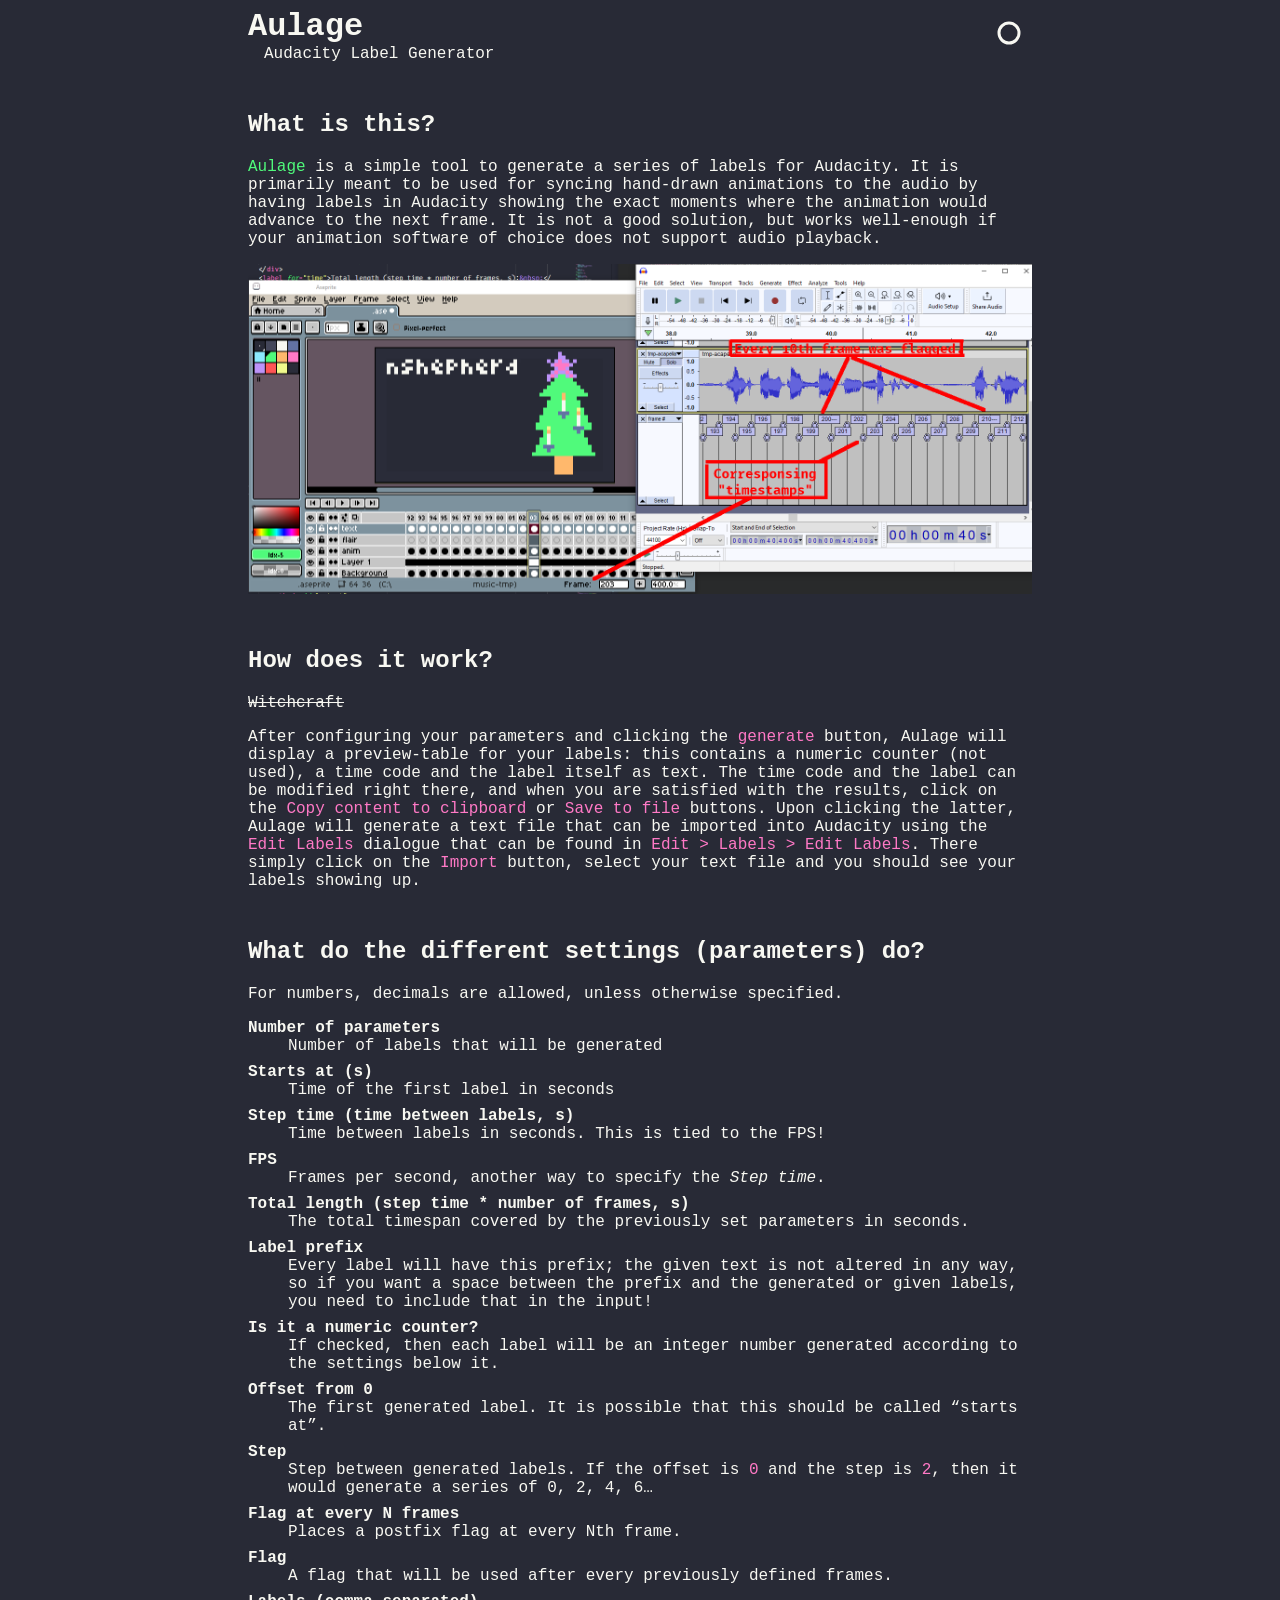
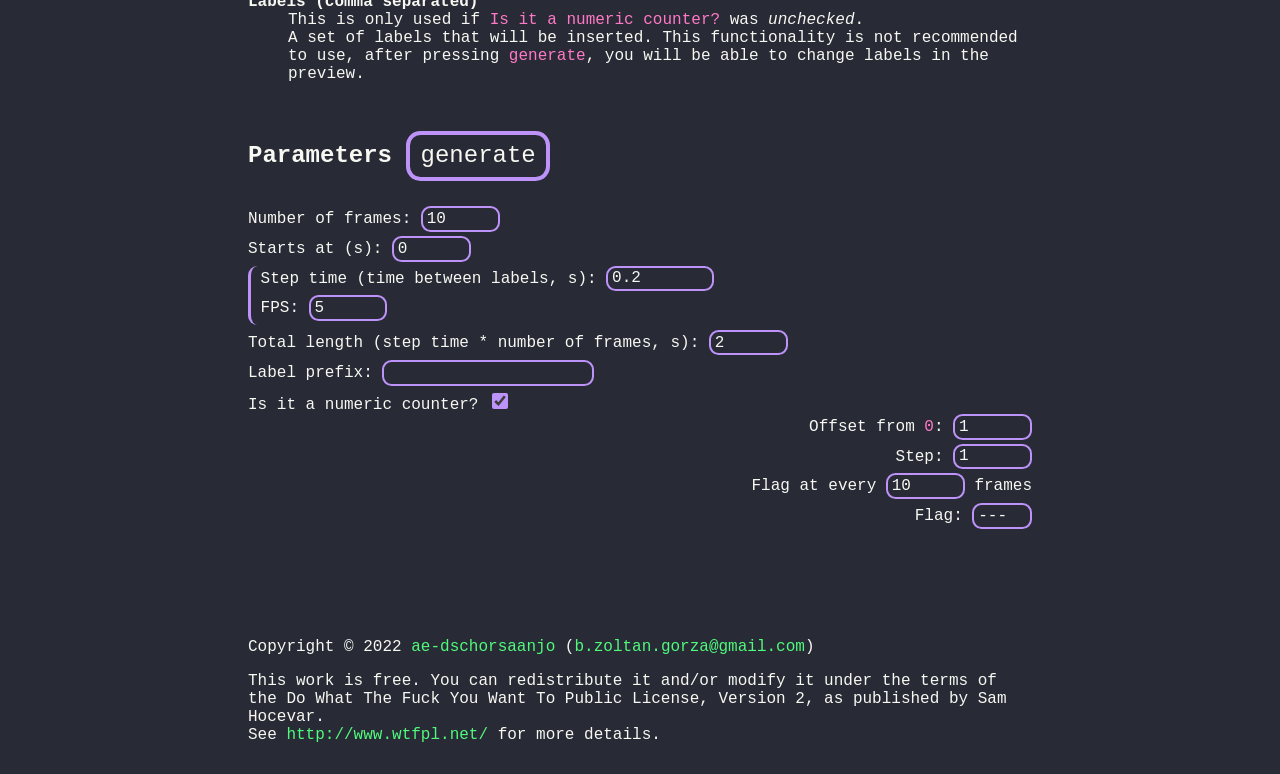
<file: index.html>
<!DOCTYPE html>
<html>

<head>
    <title>Aulage</title>
    <meta charset="utf-8">
    <link rel="stylesheet" href="style.css">
    <meta name="viewport" content="width=device-width, initial-scale=1.0">
    <meta name="description" content="Audacity Label Generator and calculators">
    <script src="minup.js" defer></script>
</head>

<body>
    <header>
        <div id="title">
            <h1>Aulage</h1>
            <div class="subtitle">Audacity Label Generator</div>
        </div>
        <div id="button">
            <svg height="30" width="30" id="jedi" class="button">
                <circle cx="15" cy="15" r="10" stroke="#f8f8f2" stroke-width="3" fill="transparent" />
            </svg>
            <svg height="30" width="30" id="sith" class="button">
                <circle cx="15" cy="15" r="10" stroke="#282a36" stroke-width="3" fill="#282a36" />
            </svg>
        </div>
    </header>
    <main>
        <h2>What is this?</h2>
        <p><a href="https://github.com/ae-dschorsaanjo/Aulage">Aulage</a> is a simple tool to generate a series of
            labels for Audacity. It is primarily meant to be used for syncing hand-drawn animations to the audio by
            having labels in Audacity showing the exact moments where the animation would advance to the next frame. It
            is not a good solution, but works well-enough if your animation software of choice does not support audio
            playback.</p>
        <p><a href="./demo.png" target="_blank"><img src="./demo.png"   alt="demo"></a></p>
        <h2>How does it work?</h2>
        <s>Witchcraft</s>
        <p>After configuring your parameters and clicking
            the <code>generate</code> button, Aulage will display a preview-table for your labels: this contains a
            numeric counter (not used), a time code and the label itself as text. The time code and the label can be
            modified right there, and when you are satisfied with the results, click on the
            <code>Copy content to clipboard</code> or <code>Save to file</code> buttons. Upon clicking the latter,
            Aulage will generate a text file that can be imported into Audacity using the <code>Edit Labels</code>
            dialogue that can be found in <code>Edit &gt; Labels &gt; Edit Labels</code>. There simply click on the
            <code>Import</code> button, select your text file and you should see your labels showing up.</p>
        <h2>What do the different settings (parameters) do?
        </h2>
        <p>For numbers, decimals are allowed, unless
            otherwise specified.</p>
        <dl>
            <dt>Number of parameters</dt>
            <dd>Number of labels that will be generated</dd>
            <dt>Starts at (s)</dt>
            <dd>Time of the first label in seconds</dd>
            <dt>Step time (time between labels, s)</dt>
            <dd>Time between labels in seconds. This is tied to the FPS!</dd>
            <dt>FPS</dt>
            <dd>Frames per second, another way to specify the <em>Step time</em>.</dd>
            <dt>Total length (step time * number of frames, s)</dt>
            <dd>The total timespan covered by the previously set parameters in seconds.</dd>
            <dt>Label prefix</dt>
            <dd>Every label will have this prefix; the given text is not altered in any way, so if you want a space
                between the prefix and the generated or given labels, you need to include that in the input!</dd>
            <dt>Is it a numeric counter?</dt>
            <dd>If checked, then each label will be an integer number generated according to the settings below it.</dd>
            <dt>Offset from 0</dt>
            <dd>The first generated label. It is possible that this should be called “starts at”.</dd>
            <dt>Step</dt>
            <dd>Step between generated labels. If the offset is <code>0</code> and the step is <code>2</code>, then it
                would generate a series of 0, 2, 4, 6…</dd>
            <dt>Flag at every N frames</dt>
            <dd>Places a postfix flag at every Nth frame.</dd>
            <dt>Flag</dt>
            <dd>A flag that will be used after every previously defined frames.</dd>
            <dt>Labels (comma separated)</dt>
            <dd>This is only used if <code>Is it a numeric counter?</code> was <em>unchecked</em>.<br>
                A set of labels that will be inserted. This functionality is not recommended to use, after pressing
                <code>generate</code>, you will be able to change labels in the preview.</dd>
        </dl>

        <h2>Parameters <button id="generate" class="button">generate</button></h2>
        <label for="frames">Number of frames:&nbsp;</label><input type="number" id="frames" value="10" min="1"><br>
        <label for="time-offset">Starts at (s):&nbsp;</label><input type="number" id="time-offset" value="0"
            min="0"><br>
        <div class="common">
            <label for="step-time" title="It is synced with the 'fps' field.">Step time (time between labels,
                s):&nbsp;</label><input type="number" id="step-time" value="0.2" min="0.01" step="0.01"><br>
            <label for="fps" title="It is synced with the 'step-time' field.">FPS:&nbsp;</label><input type="number"
                id="fps" value="5" min="1"><br>
        </div>
        <label for="time">Total length (step time * number of frames, s):&nbsp;</label><input type="number" id="time"
            value="100" readonly><br>
        <label for="prefix">Label prefix:&nbsp;</label><input type="text" id="prefix" value=""><br>
        <label for="is-counter">Is it a numeric counter?&nbsp;</label><input type="checkbox" id="is-counter"
            checked><br>
        <div id="somecontainer">
            <div id="optionals">
                <div class="right"><label for="offset">Offset from <b>0</b>:&nbsp;</label><input type="number"
                        id="offset" value="1"></div>
                <div class="right"><label for="step-counter">Step:&nbsp;</label><input type="number" id="step-counter"
                        value="1"><br></div>
                <div class="right"><label for="flag">Flag at every&nbsp;</label><input type="number" id="flag"
                        value="10" min="0"><label for="flag">&nbsp;frames</label></div>
                <div class="right"><label for="flagtext">Flag:&nbsp;</label><input type="text" id="flagtext"
                        value="---"></div>
            </div>
            <div id="otheroption">
                <div class="right"><label for="text">Labels (comma separated):&nbsp;</label><input type="text" id="text"
                        value="one, two, three"></div>
            </div>
        </div>
        <div id="output-container" class="hidden">
            <button id="copy">Copy content to clipboard</button> <button id="save">Save to file</button>
            <table>
                <thead>
                    <tr>
                        <th title="Counter (not part of output)">#</th>
                        <!-- <th>Start time</th>
                    <th>End time</th> -->
                        <th>Time</th>
                        <th>Text</th>
                    </tr>
                </thead>
                <tbody id="output">
                </tbody>
            </table>
        </div>
    </main>
    <footer>
        Copyright © 2022 <a href="https://github.com/ae-dschorsaanjo" class="hidden">ae-dschorsaanjo</a> (<a
            href="mailto:b.zoltan.gorza@gmail.com">b.zoltan.gorza@gmail.com</a>)

        <p>This work is free. You can redistribute it and/or modify it under the
            terms of the Do What The Fuck You Want To Public License, Version 2,
            as published by Sam Hocevar. <br>See <a href="http://www.wtfpl.net/">http://www.wtfpl.net/</a> for more
            details.
        </p>
    </footer>
    <script>
        const LIGHT_BUTTON = document.getElementById("jedi");
        const DARK_BUTTON = document.getElementById("sith");
        const HTML = document.documentElement;
        const DARK = 0;
        const LIGHT = 1;
        const MODE_LIST = [DARK, LIGHT];
        const HTML_MODE_CLASS = ['dark', 'light'];
        const MODE_BUTTONS = [DARK_BUTTON, LIGHT_BUTTON];
        var currentMode = DARK;

        const TIME = document.getElementById("time");
        const GENERATE = document.getElementById("generate");
        const FRAMES = document.getElementById("frames");
        const TIME_OFFSET = document.getElementById("time-offset");
        const STEP_TIME = document.getElementById("step-time");
        const FPS = document.getElementById("fps");
        const PREFIX = document.getElementById("prefix");
        const IS_COUNTER = document.getElementById("is-counter");
        const OFFSET = document.getElementById("offset");
        const STEP_COUNTER = document.getElementById("step-counter");
        const OPTIONALS = document.getElementById("optionals");
        const OTHEROPTION = document.getElementById("otheroption");
        const TEXT = document.getElementById("text");
        const OUTPUT = document.getElementById("output");
        const COPY_BTN = document.getElementById("copy");
        const SAVE_BTN = document.getElementById("save");
        const FLAG_STEP = document.getElementById("flag");
        const FLAG = document.getElementById("flagtext");

        function roundTo2(n) { return Math.round(n * 100) / 100; }

        function roundTo6(n) { return Math.round(n * 1000000) / 1000000; }

        function fpsToStep() {
            STEP_TIME.value = roundTo6(1 / FPS.value);
            setTime();
        }

        function steptoFps() {
            FPS.value = roundTo2(60 / STEP_COUNTER.value);
            setTime();
        }

        function setTime() {
            TIME.value = roundTo2(STEP_TIME.value * FRAMES.value);
        }

        function generate() {
            const isCounter = IS_COUNTER.checked;
            const numberOfFrames = FRAMES.value;

            let labels = [];
            if (isCounter) {
                const offsetVal = OFFSET.value;
                const step = STEP_COUNTER.value;
                const flagStep = FLAG_STEP.value;
                const flag = FLAG.value;
                let txt = offsetVal;
                let j = 0;
                for (let i = 0; i < numberOfFrames; i++) {
                    if (flagStep > 0) {
                        if (++j >= flagStep) {
                            labels.push(txt + flag);
                            j = 0;
                        }
                        else labels.push(txt);
                    }
                    else labels.push(txt);

                    txt = +txt + +step;
                }
            }
            else {
                let txt = TEXT.value.split(',');
                for (let i = 0; i < txt.length; i++) txt[i] = txt[i].trim();
                if (txt.length < numberOfFrames) {
                    txt = Array.from({ ...txt, length: numberOfFrames });
                }
                for (let i = 0; i < numberOfFrames; i++) {
                    labels.push(txt[i] ? txt[i] : '');
                }
            }

            let time = +TIME_OFFSET.value;
            let step = STEP_TIME.value;
            let x;
            let tr;
            let td;
            let input;
            for (let i = 0; i < numberOfFrames; i++) {
                x = roundTo6(time + step * i);
                tr = document.createElement("tr");
                td = document.createElement("td");
                td.innerText = i + 1;
                tr.appendChild(td);
                td = document.createElement("td");
                input = document.createElement("input")
                input.type = "text";
                input.value = x;
                input.addEventListener("keypress", e => {
                    const typed = String.fromCharCode(e.charCode);
                    if (['0', '1', '2', '3', '4', '5', '6', '7', '8', '9', '.'].includes(typed)) {
                        return true;
                    }
                    e.returnValue = false;
                    return false;
                });
                td.appendChild(input);
                tr.appendChild(td);
                td = document.createElement("td");
                input = document.createElement("input");
                input.type = "text";
                input.value = PREFIX.value + labels[i];
                td.appendChild(input);
                tr.appendChild(td);
                // out += `${x}\t${x}\t${labels[i]}\n`;
                OUTPUT.appendChild(tr);
            }

            // OUTPUT.innerText = out;
            document.getElementById("output-container").classList.remove("hidden");
        }

        function generateSavedOutput() {
            let master = '';
            const nRows = OUTPUT.rows.length;
            let time, label;
            for (let i = 0; i < nRows; i++) {
                time = OUTPUT.rows[i].cells[1].firstChild.value;
                label = OUTPUT.rows[i].cells[2].firstChild.value;
                master += `${time}\t${time}\t${label}\n`;
            }
            return master;
        }

        function setMode(mode) {
            if (currentMode == mode) return;
            currentMode = mode;
            HTML.classList.add(HTML_MODE_CLASS[mode]);
            HTML.classList.remove(HTML_MODE_CLASS[1 - mode]);
        }

        IS_COUNTER.addEventListener("click", (e) => {
            OPTIONALS.classList.toggle("hidden");
            if (!IS_COUNTER.checked) {
                OPTIONALS.classList.add("hidden");
                OTHEROPTION.classList.add("hidden");
            }
            else {
                OPTIONALS.classList.remove("hidden");
                OTHEROPTION.classList.remove("hidden");
            }
        });

        FPS.addEventListener("change", fpsToStep);
        STEP_TIME.addEventListener("change", steptoFps);
        FRAMES.addEventListener("change", (e) => { setTime(); });

        GENERATE.addEventListener("click", generate);

        LIGHT_BUTTON.addEventListener("click", (e) => {
            setMode(LIGHT);
        });

        DARK_BUTTON.addEventListener("click", (e) => {
            setMode(DARK);
        });

        COPY_BTN.addEventListener("click", () => {
            navigator.clipboard.writeText(generateSavedOutput()).then(() => { }, () => {
                alert("Copying is not possible on your device.");
            });
        });

        SAVE_BTN.addEventListener("click", () => {
            let element = document.createElement('a');
            element.setAttribute('href', 'data:text/plain;charset=utf-8,' + encodeURIComponent(generateSavedOutput()));
            element.setAttribute('download', 'Labels.txt');

            element.style.display = 'none';
            document.body.appendChild(element);

            element.click();

            document.body.removeChild(element);
        });

        setTime();
    </script>
</body>

</html>
</file>
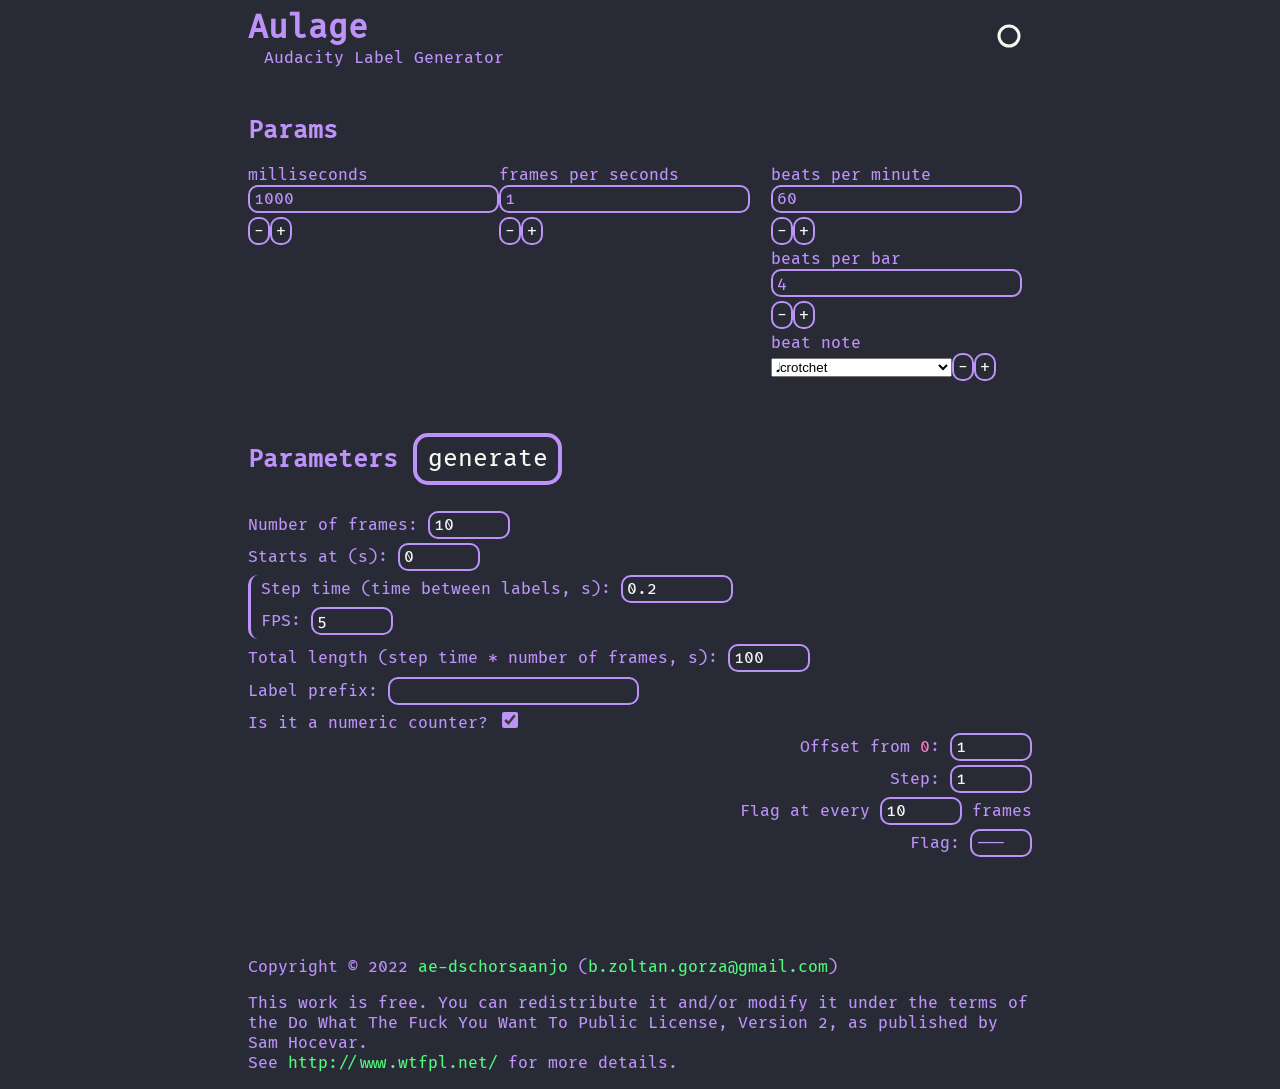
<file: docs/index.html>
<!DOCTYPE html>
<html>

<head>
    <title>Aulage</title>
    <meta charset="utf-8">
    <link rel="stylesheet" href="res/fonts.css">
    <link rel="stylesheet" href="res/style.css">
    <meta name="viewport" content="width=device-width, initial-scale=1.0">
    <meta name="description" content="Audacity Label Generator and calculators">
    <script src="src/minup.js"></script>
    <script src="src/colors.js" defer></script>
    <script src="src/aulage.js"></script>
</head>

<body>
    <header>
        <div id="title">
            <h1>Aulage</h1>
            <div class="subtitle">Audacity Label Generator</div>
        </div>
        <div id="button">
            <svg height="30" width="30" id="jedi" class="button">
                <circle cx="15" cy="15" r="10" stroke="#f8f8f2" stroke-width="3" fill="transparent" />
            </svg>
            <svg height="30" width="30" id="sith" class="button">
                <circle cx="15" cy="15" r="10" stroke="#282a36" stroke-width="3" fill="#282a36" />
            </svg>
        </div>
    </header>
    <main>
        <!-- <h2>What is this?</h2>
        <p><a href="https://github.com/ae-dschorsaanjo/Aulage">Aulage</a> is a simple tool to generate a series of
            labels for Audacity. It is primarily meant to be used for syncing hand-drawn animations to the audio by
            having labels in Audacity showing the exact moments where the animation would advance to the next frame.</p>
        <p><a href="res/demo.png" target="_blank"><img src="res/demo.png" alt="demo"></a></p>
        <h2>How does it work?</h2>
        <s>Witchcraft</s>
        <p>After configuring your parameters and clicking
            the <code>generate</code> button, Aulage will display a preview-table for your labels: this contains a
            numeric counter (not used), a time code and the label itself as text. The time code and the label can be
            modified right there, and when you are satisfied with the results, click on the
            <code>Copy content to clipboard</code> or <code>Save to file</code> buttons. Upon clicking the latter,
            Aulage will generate a text file that can be imported into Audacity using the <code>Edit Labels</code>
            dialogue that can be found in <code>Edit &gt; Labels &gt; Edit Labels</code>. There simply click on the
            <code>Import</code> button, select your text file and you should see your labels showing up.</p>
        <h2>What do the different settings (parameters) do?
        </h2>
        <p>For numbers, decimals are allowed, unless
            otherwise specified.</p>
        <dl>
            <dt>Number of parameters</dt>
            <dd>Number of labels that will be generated</dd>
            <dt>Starts at (s)</dt>
            <dd>Time of the first label in seconds</dd>
            <dt>Step time (time between labels, s)</dt>
            <dd>Time between labels in seconds. This is tied to the FPS!</dd>
            <dt>FPS</dt>
            <dd>Frames per second, another way to specify the <em>Step time</em>.</dd>
            <dt>Total length (step time * number of frames, s)</dt>
            <dd>The total timespan covered by the previously set parameters in seconds.</dd>
            <dt>Label prefix</dt>
            <dd>Every label will have this prefix; the given text is not altered in any way, so if you want a space
                between the prefix and the generated or given labels, you need to include that in the input!</dd>
            <dt>Is it a numeric counter?</dt>
            <dd>If checked, then each label will be an integer number generated according to the settings below it.</dd>
            <dt>Offset from 0</dt>
            <dd>The first generated label. It is possible that this should be called “starts at”.</dd>
            <dt>Step</dt>
            <dd>Step between generated labels. If the offset is <code>0</code> and the step is <code>2</code>, then it
                would generate a series of 0, 2, 4, 6…</dd>
            <dt>Flag at every N frames</dt>
            <dd>Places a postfix flag at every Nth frame.</dd>
            <dt>Flag</dt>
            <dd>A flag that will be used after every previously defined frames.</dd>
            <dt>Labels (comma separated)</dt>
            <dd>This is only used if <code>Is it a numeric counter?</code> was <em>unchecked</em>.<br>
                A set of labels that will be inserted. This functionality is not recommended to use, after pressing
                <code>generate</code>, you will be able to change labels in the preview.</dd>
        </dl> -->

        <h2>Params</h2>
        <div id="aulage"></div>

        <h2>Parameters <button id="generate" class="button">generate</button></h2>
        <label for="frames">Number of frames:&nbsp;</label><input type="number" id="frames" value="10" min="1"><br>
        <label for="time-offset">Starts at (s):&nbsp;</label><input type="number" id="time-offset" value="0"
            min="0"><br>
        <div class="common">
            <label for="step-time" title="It is synced with the 'fps' field.">Step time (time between labels,
                s):&nbsp;</label><input type="number" id="step-time" value="0.2" min="0.01" step="0.01"><br>
            <label for="fps" title="It is synced with the 'step-time' field.">FPS:&nbsp;</label><input type="number"
                id="fps" value="5" min="1"><br>
        </div>
        <label for="time">Total length (step time * number of frames, s):&nbsp;</label><input type="number" id="time"
            value="100" readonly><br>
        <label for="prefix">Label prefix:&nbsp;</label><input type="text" id="prefix" value=""><br>
        <label for="is-counter">Is it a numeric counter?&nbsp;</label><input type="checkbox" id="is-counter"
            checked><br>
        <div id="somecontainer">
            <div id="optionals">
                <div class="right"><label for="offset">Offset from <b>0</b>:&nbsp;</label><input type="number"
                        id="offset" value="1"></div>
                <div class="right"><label for="step-counter">Step:&nbsp;</label><input type="number" id="step-counter"
                        value="1"><br></div>
                <div class="right"><label for="flag">Flag at every&nbsp;</label><input type="number" id="flag"
                        value="10" min="0"><label for="flag">&nbsp;frames</label></div>
                <div class="right"><label for="flagtext">Flag:&nbsp;</label><input type="text" id="flagtext"
                        value="---"></div>
            </div>
            <div id="otheroption">
                <div class="right"><label for="text">Labels (comma separated):&nbsp;</label><input type="text" id="text"
                        value="one, two, three"></div>
            </div>
        </div>
        <div id="output-container" class="hidden">
            <button id="copy">Copy content to clipboard</button> <button id="save">Save to file</button>
            <table>
                <thead>
                    <tr>
                        <th title="Counter (not part of output)">#</th>
                        <!-- <th>Start time</th>
                    <th>End time</th> -->
                        <th>Time</th>
                        <th>Text</th>
                    </tr>
                </thead>
                <tbody id="output">
                </tbody>
            </table>
        </div>
    </main>
    <footer>
        Copyright © 2022 <a href="https://github.com/ae-dschorsaanjo" class="hidden">ae-dschorsaanjo</a> (<a
            href="mailto:b.zoltan.gorza@gmail.com">b.zoltan.gorza@gmail.com</a>)

        <p>This work is free. You can redistribute it and/or modify it under the
            terms of the Do What The Fuck You Want To Public License, Version 2,
            as published by Sam Hocevar. <br>See <a href="http://www.wtfpl.net/">http://www.wtfpl.net/</a> for more
            details.
        </p>
    </footer>
    <script>

        var HTML = document.documentElement;

        let c = new Calculator();
    
        // old code below (DO NOT DELETE! Gotta copy the logic for generating labels)

        /*
        const TIME = document.getElementById("time");
        const GENERATE = document.getElementById("generate");
        const FRAMES = document.getElementById("frames");
        const TIME_OFFSET = document.getElementById("time-offset");
        const STEP_TIME = document.getElementById("step-time");
        const FPS = document.getElementById("fps");
        const PREFIX = document.getElementById("prefix");
        const IS_COUNTER = document.getElementById("is-counter");
        const OFFSET = document.getElementById("offset");
        const STEP_COUNTER = document.getElementById("step-counter");
        const OPTIONALS = document.getElementById("optionals");
        const OTHEROPTION = document.getElementById("otheroption");
        const TEXT = document.getElementById("text");
        const OUTPUT = document.getElementById("output");
        const COPY_BTN = document.getElementById("copy");
        const SAVE_BTN = document.getElementById("save");
        const FLAG_STEP = document.getElementById("flag");
        const FLAG = document.getElementById("flagtext");

        function roundTo2(n) { return Math.round(n * 100) / 100; }

        function roundTo6(n) { return Math.round(n * 1000000) / 1000000; }

        function fpsToStep() {
            STEP_TIME.value = roundTo6(1 / FPS.value);
            setTime();
        }

        function steptoFps() {
            FPS.value = roundTo2(60 / STEP_COUNTER.value);
            setTime();
        }

        function setTime() {
            TIME.value = roundTo2(STEP_TIME.value * FRAMES.value);
        }

        function generate() {
            const isCounter = IS_COUNTER.checked;
            const numberOfFrames = FRAMES.value;

            let labels = [];
            if (isCounter) {
                const offsetVal = OFFSET.value;
                const step = STEP_COUNTER.value;
                const flagStep = FLAG_STEP.value;
                const flag = FLAG.value;
                let txt = offsetVal;
                let j = 0;
                for (let i = 0; i < numberOfFrames; i++) {
                    if (flagStep > 0) {
                        if (++j >= flagStep) {
                            labels.push(txt + flag);
                            j = 0;
                        }
                        else labels.push(txt);
                    }
                    else labels.push(txt);

                    txt = +txt + +step;
                }
            }
            else {
                let txt = TEXT.value.split(',');
                for (let i = 0; i < txt.length; i++) txt[i] = txt[i].trim();
                if (txt.length < numberOfFrames) {
                    txt = Array.from({ ...txt, length: numberOfFrames });
                }
                for (let i = 0; i < numberOfFrames; i++) {
                    labels.push(txt[i] ? txt[i] : '');
                }
            }

            let time = +TIME_OFFSET.value;
            let step = STEP_TIME.value;
            let x;
            let tr;
            let td;
            let input;
            for (let i = 0; i < numberOfFrames; i++) {
                x = roundTo6(time + step * i);
                tr = document.createElement("tr");
                td = document.createElement("td");
                td.innerText = i + 1;
                tr.appendChild(td);
                td = document.createElement("td");
                input = document.createElement("input")
                input.type = "text";
                input.value = x;
                input.addEventListener("keypress", e => {
                    const typed = String.fromCharCode(e.charCode);
                    if (['0', '1', '2', '3', '4', '5', '6', '7', '8', '9', '.'].includes(typed)) {
                        return true;
                    }
                    e.returnValue = false;
                    return false;
                });
                td.appendChild(input);
                tr.appendChild(td);
                td = document.createElement("td");
                input = document.createElement("input");
                input.type = "text";
                input.value = PREFIX.value + labels[i];
                td.appendChild(input);
                tr.appendChild(td);
                // out += `${x}\t${x}\t${labels[i]}\n`;
                OUTPUT.appendChild(tr);
            }

            // OUTPUT.innerText = out;
            document.getElementById("output-container").classList.remove("hidden");
        }

        function generateSavedOutput() {
            let master = '';
            const nRows = OUTPUT.rows.length;
            let time, label;
            for (let i = 0; i < nRows; i++) {
                time = OUTPUT.rows[i].cells[1].firstChild.value;
                label = OUTPUT.rows[i].cells[2].firstChild.value;
                master += `${time}\t${time}\t${label}\n`;
            }
            return master;
        }

        IS_COUNTER.addEventListener("click", (e) => {
            OPTIONALS.classList.toggle("hidden");
            if (!IS_COUNTER.checked) {
                OPTIONALS.classList.add("hidden");
                OTHEROPTION.classList.add("hidden");
            }
            else {
                OPTIONALS.classList.remove("hidden");
                OTHEROPTION.classList.remove("hidden");
            }
        });

        FPS.addEventListener("change", fpsToStep);
        STEP_TIME.addEventListener("change", steptoFps);
        FRAMES.addEventListener("change", (e) => { setTime(); });

        GENERATE.addEventListener("click", generate);

        COPY_BTN.addEventListener("click", () => {
            navigator.clipboard.writeText(generateSavedOutput()).then(() => { }, () => {
                alert("Copying is not possible on your device.");
            });
        });

        SAVE_BTN.addEventListener("click", () => {
            let element = document.createElement('a');
            element.setAttribute('href', 'data:text/plain;charset=utf-8,' + encodeURIComponent(generateSavedOutput()));
            element.setAttribute('download', 'Labels.txt');

            element.style.display = 'none';
            document.body.appendChild(element);

            element.click();

            document.body.removeChild(element);
        });

        setTime();
        */
    </script>
</body>

</html>
</file>
<file: style.css>
:root {
    --back: #282a36;
    --selection: #44475a;
    --fore: #f8f8f2;
    --comment: #6272a4;
    --cyan: #8be9fd;
    --green: #50fa7b;
    --orange: #ffb86c;
    --pink: #ff79c6;
    --purple: #bd93f9;
    --red: #ff5555;
    --yellow: #f1fa8c;
    --max-width: 800px;
    --fonts: 'Hack', 'Source Code Pro', 'Cascadia Code', 'Consolas', 'Liberation Mono', monospace;
}

html {
    max-width: var(--max-width);
    margin: 0 auto;
    font-family: var(--fonts);
    box-sizing: border-box;
}

html,
html.dark {
    --bg-color: var(--back);
    --text-color: var(--fore);
    --border-color: var(--purple);
    --link-color: var(--green);
    --link-hover: var(--cyan);
    --link-visited: var(--green);
    --selection-bg: var(--selection);
    --selection-color: var(--fore);
    --b-color: var(--pink);
    --code-color: var(--pink);
    --light-visible: inline-block;
    --dark-visible: none;
}

html.light {
    --bg-color: var(--fore);
    --text-color: var(--back);
    --border-color: var(--orange);
    --link-color: var(--green);
    --link-hover: var(--cyan);
    --link-visited: var(--green);
    --selection-bg: var(--comment);
    --selection-color: var(--fore);
    --b-color: var(--purple);
    --light-visible: none;
    --dark-visible: inline-block;
    --code-color: var(--orange);
}

body,
body {
    font-size: 12pt;
    background-color: var(--bg-color);
    color: var(--text-color);
}

::selection {
    background-color: var(--selection-bg);
    color: var(--selection-color);
}

img {
    width: 100%;
}

code {
    color: var(--code-color);

}

dt {
    font-weight: bold;
}
dd {
    margin-bottom: 0.5em;
}

a {
    color: var(--link-color);
    text-decoration: none;
}

a:hover {
    color: var(--link-hover);
}

a:target {
    font-style: italic;
}

a:active {
    color: var(--link-hover);
}

a:visited {
    color: var(--link-visited);
}

a.hidden:active,
a.hidden:visited,
a.hidden:target {
    color: var(--text-color);
}

b {
    color: var(--b-color);
    font-weight: normal;
}

.todo {
    color: var(--red);
    font-weight: 900;
    font-size: 120%;
}

.right {
    text-align: right;
}

.button {
    cursor: pointer;
}

header {
    display: flex;
    justify-content: space-between;
    align-items: center;
}

h1 {
    margin: 0;
    font-size: 2em;
}

h2 {
    margin-top: 2em;
}

.subtitle {
    margin-left: 1em;
}

#button {
    position: relative;
    padding-right: 0.5em;
}

#jedi {
    display: var(--light-visible);
    z-index: 2;
}

#sith {
    display: var(--dark-visible);
    z-index: 1;
}

input,
button {
    border-color: var(--border-color);
    border-width: 2px;
    border-style: solid;
    background-color: var(--bg-color);
    color: var(--text-color);
    font-size: 100%;
    border-radius: 1ch;
    padding: 0.2ch 0.4ch;
    outline: none !important;
    margin-bottom: 0.4ch;
    font-family: var(--fonts);
}

#step-time {
    width: 10ch;
}

input[type=number] {
    width: 7ch;
}

input[type=checkbox] {
    width: 1em;
    height: 1em;
    cursor: pointer;
    accent-color: var(--border-color);
    border-radius: 0.1ch;
}

#generate {
    padding: 0.5ch 0.7ch;
    border-width: 4px;
}

input:focus,
button:active {
    border-color: var(--link-color);
}

.common {
    border-left: 3px solid var(--border-color);
    padding-left: 1ch;
    border-radius: 1ch;
}

#time {
    margin-top: 0.5ch;
    margin-bottom: 0.5ch;
}

#time:active {
    border-color: var(--border-color);
}

#somecontainer {
    height: 10em;
}

#flagtext {
    width: 5ch;
}

#optionals {
    display: block;
}

#optionals.hidden {
    display: none;
}

#otheroption {
    display: none;
}

#otheroption.hidden {
    display: block;
}

#output-container {
    border-top: 1px dashed var(--purple);
    margin-top: 3em;
    padding-top: 3em;
    display: block;
}

#output-container.hidden {
    display: none;
}

table {
    width: 100%;
    margin-top: 1em;
}

table input {
    width: 80%;
    display: inline-block;
}

table th {
    font-size: 150%;
    padding-bottom: 1ch;
}

table td {
    text-align: center;
}

footer {
    /* position: fixed; */
    margin-top: 4em;
    bottom: 0;
    max-width: var(--max-width);
    background-color: var(--bg-color);
}
</file>
<file: docs/res/fonts.css>
@font-face {
    font-family: 'FiraCode';
    src: url(fonts/FiraCodeZ-SS08_Retina.woff2);
}
</file>
<file: docs/res/style.css>
:root {
    --back: #282a36;
    --selection: #44475a;
    --fore: #f8f8f2;
    --comment: #6272a4;
    --dracula-cyan: #8be9fd;
    --papercolor-cyan: #0087af;
    --dracula-green: #50fa7b;
    --papercolor-green: #008700;
    --dracula-pink: #ff79c6;
    --papercolor-pink: #d70087;
    --dracula-purple: #bd93f9;
    --papercolor-purple: #8700af;
    --dracula-red: #ff5555;
    --max-width: 800px;
    --fonts: 'FiraCode', 'Hack', 'Source Code Pro', 'Cascadia Code', 'Consolas', 'Liberation Mono', monospace;
}

html {
    max-width: var(--max-width);
    margin: 0 auto;
    font-family: var(--fonts);
    box-sizing: border-box;
}

html,
html.dark {
    --bg-color: var(--back);
    --text-color: var(--dracula-purple);
    --user-color: var(--fore);
    --border-color: var(--dracula-purple);
    --link-color: var(--dracula-green);
    --link-hover: var(--dracula-cyan);
    --link-visited: var(--dracula-green);
    --selection-bg: var(--selection);
    --selection-color: var(--fore);
    --b-color: var(--dracula-pink);
    --code-color: var(--dracula-pink);
    --light-visible: inline-block;
    --dark-visible: none;
}

html.light {
    --bg-color: var(--fore);
    --text-color: var(--papercolor-purple);
    --user-color: var(--back);
    --border-color: var(--papercolor-purple);
    --link-color: var(--papercolor-green);
    --link-hover: var(--papercolor-cyan);
    --link-visited: var(--papercolor-green);
    --selection-bg: var(--comment);
    --selection-color: var(--fore);
    --b-color: var(--papercolor-pink);
    --code-color: var(--papercolor-pink);
    --light-visible: none;
    --dark-visible: inline-block;
}

body,
body {
    font-size: 12pt;
    background-color: var(--bg-color);
    color: var(--text-color);
}

::selection {
    background-color: var(--selection-bg);
    color: var(--selection-color);
}

img {
    width: 100%;
}

code {
    color: var(--code-color);

}

dt {
    font-weight: bold;
}
dd {
    margin-bottom: 0.5em;
}

a {
    color: var(--link-color);
    text-decoration: none;
}

a:hover {
    color: var(--link-hover);
}

a:target {
    font-style: italic;
}

a:active {
    color: var(--link-hover);
}

a:visited {
    color: var(--link-visited);
}

a.hidden:active,
a.hidden:visited,
a.hidden:target {
    color: var(--text-color);
}

b {
    color: var(--b-color);
    font-weight: normal;
}

.todo {
    color: var(--dracula-red);
    font-weight: 900;
    font-size: 120%;
}

.right {
    text-align: right;
}

.button {
    cursor: pointer;
}

header {
    display: flex;
    justify-content: space-between;
    align-items: center;
}

h1 {
    margin: 0;
    font-size: 2em;
}

h2 {
    margin-top: 2em;
}

.subtitle {
    margin-left: 1em;
}

#button {
    position: relative;
    padding-right: 0.5em;
}

#jedi {
    display: var(--light-visible);
    z-index: 2;
}

#sith {
    display: var(--dark-visible);
    z-index: 1;
}

.aulage-container {
    display: flex;
}

input,
button {
    border-color: var(--border-color);
    border-width: 2px;
    border-style: solid;
    background-color: var(--bg-color);
    color: var(--user-color);
    font-size: 100%;
    border-radius: 1ch;
    padding: 0.2ch 0.4ch;
    outline: none !important;
    margin-bottom: 0.4ch;
    font-family: var(--fonts);
}

input[type=text] {
    color: var(--text-color);
}

input[type=text].userset {
    color: var(--user-color);
}

#step-time {
    width: 10ch;
}

input[type=number] {
    width: 7ch;
}

input[type=checkbox] {
    width: 1em;
    height: 1em;
    cursor: pointer;
    accent-color: var(--border-color);
    border-radius: 0.1ch;
}

#generate {
    padding: 0.5ch 0.7ch;
    border-width: 4px;
}

input:focus,
button:active {
    border-color: var(--link-color);
}

.common {
    border-left: 3px solid var(--border-color);
    padding-left: 1ch;
    border-radius: 1ch;
}

#time {
    margin-top: 0.5ch;
    margin-bottom: 0.5ch;
}

#time:active {
    border-color: var(--border-color);
}

#somecontainer {
    height: 10em;
}

#flagtext {
    width: 5ch;
}

#optionals {
    display: block;
}

#optionals.hidden {
    display: none;
}

#otheroption {
    display: none;
}

#otheroption.hidden {
    display: block;
}

#output-container {
    border-top: 1px dashed var(--dracula-purple);
    margin-top: 3em;
    padding-top: 3em;
    display: block;
}

#output-container.hidden {
    display: none;
}

table {
    width: 100%;
    margin-top: 1em;
}

table input {
    width: 80%;
    display: inline-block;
}

table th {
    font-size: 150%;
    padding-bottom: 1ch;
}

table td {
    text-align: center;
}

footer {
    /* position: fixed; */
    margin-top: 4em;
    bottom: 0;
    max-width: var(--max-width);
    background-color: var(--bg-color);
}
</file>
